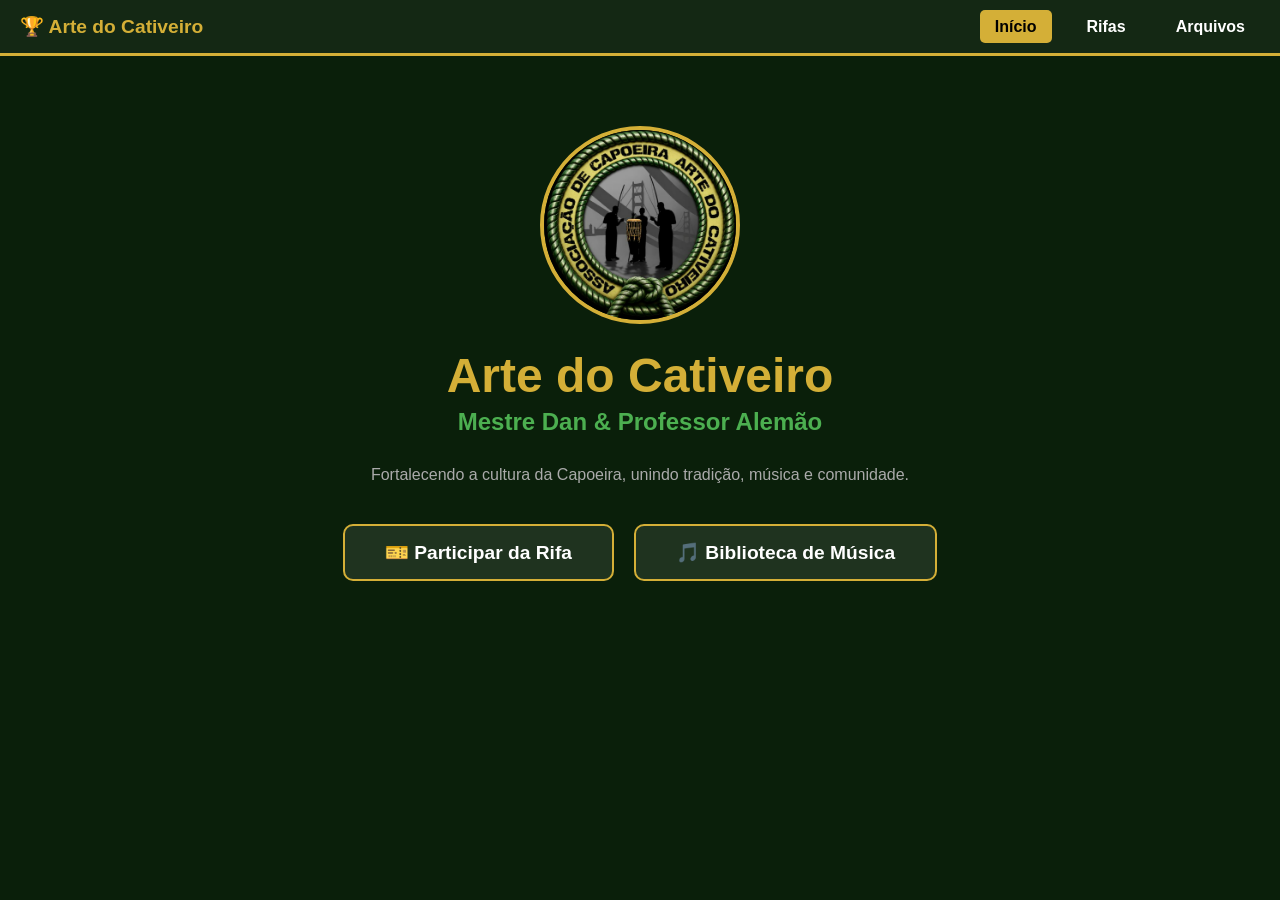
<file: index.html>
<!DOCTYPE html>
<html lang="pt-br">
<head>
    <meta charset="UTF-8">
    <meta name="viewport" content="width=device-width, initial-scale=1.0">
    <title>Arte do Cativeiro - Capoeira</title>
    <link rel="stylesheet" href="index.css">
</head>
<body>

    <nav>
        <h2>🏆 Arte do Cativeiro</h2>
        <ul>
            <li><a href="index.html" class="ativo">Início</a></li>
            <li><a href="rifas.html">Rifas</a></li>
            <li><a href="arquivos.html">Arquivos</a></li>
        </ul>
    </nav>

    <div class="container">
        <div class="hero">
            <img src="SUA_LOGO_AQUI.png" alt="Logo Arte do Cativeiro" class="logo-principal">
            <h1>Arte do Cativeiro</h1>
            <h2>Mestre Dan & Professor Alemão</h2>
            <p class="descricao">
                Fortalecendo a cultura da Capoeira, unindo tradição, música e comunidade.
            </p>

            <div class="botoes-inicio">
                <a href="rifas.html" class="btn-hero">🎫 Participar da Rifa</a>
                <a href="arquivos.html" class="btn-hero">🎵 Biblioteca de Música</a>
            </div>
        </div>
    </div>

    <script src="index.js"></script>
</body>
</html>
</file>
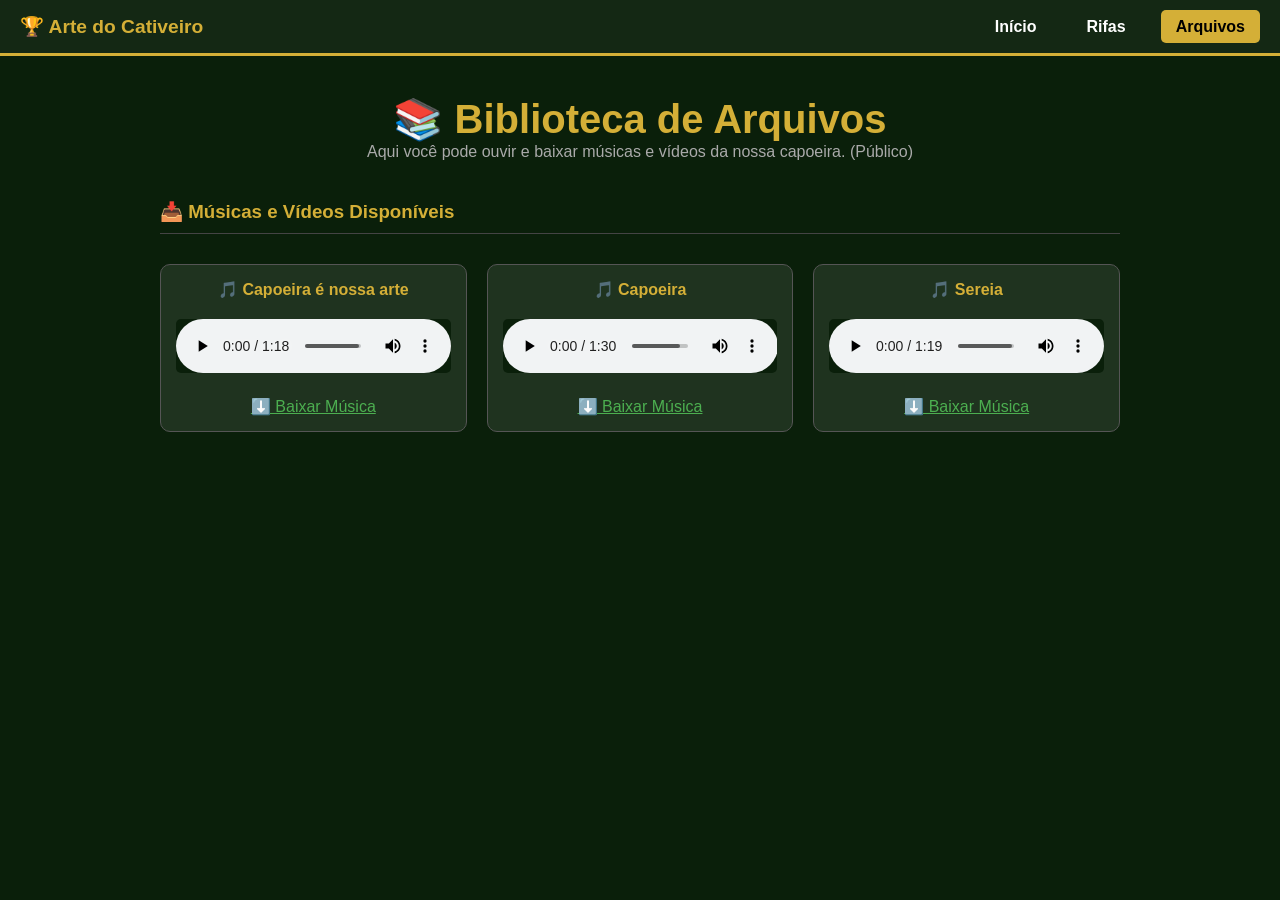
<file: arquivos.html>
<!DOCTYPE html>
<html lang="pt-br">
<head>
    <meta charset="UTF-8">
    <meta name="viewport" content="width=device-width, initial-scale=1.0">
    <title>Arquivos - Arte do Cativeiro</title>
    <link rel="stylesheet" href="arquivos.css">
</head>
<body>

    <nav>
        <h2>🏆 Arte do Cativeiro</h2>
        <ul>
            <li><a href="index.html">Início</a></li>
            <li><a href="rifas.html">Rifas</a></li>
            <li><a href="arquivos.html" class="ativo">Arquivos</a></li>
        </ul>
    </nav>

    <div class="container">
        <header class="cabecalho-arquivos">
            <h1>📚 Biblioteca de Arquivos</h1>
            <p>Aqui você pode ouvir e baixar músicas e vídeos da nossa capoeira. (Público)</p>
        </header>

        <h3 class="titulo-lista">📥 Músicas e Vídeos Disponíveis</h3>
        <div id="listaArquivos" class="lista-arquivos"></div>
    </div>

    <script src="arquivos.js"></script>
</body>
</html>
</file>
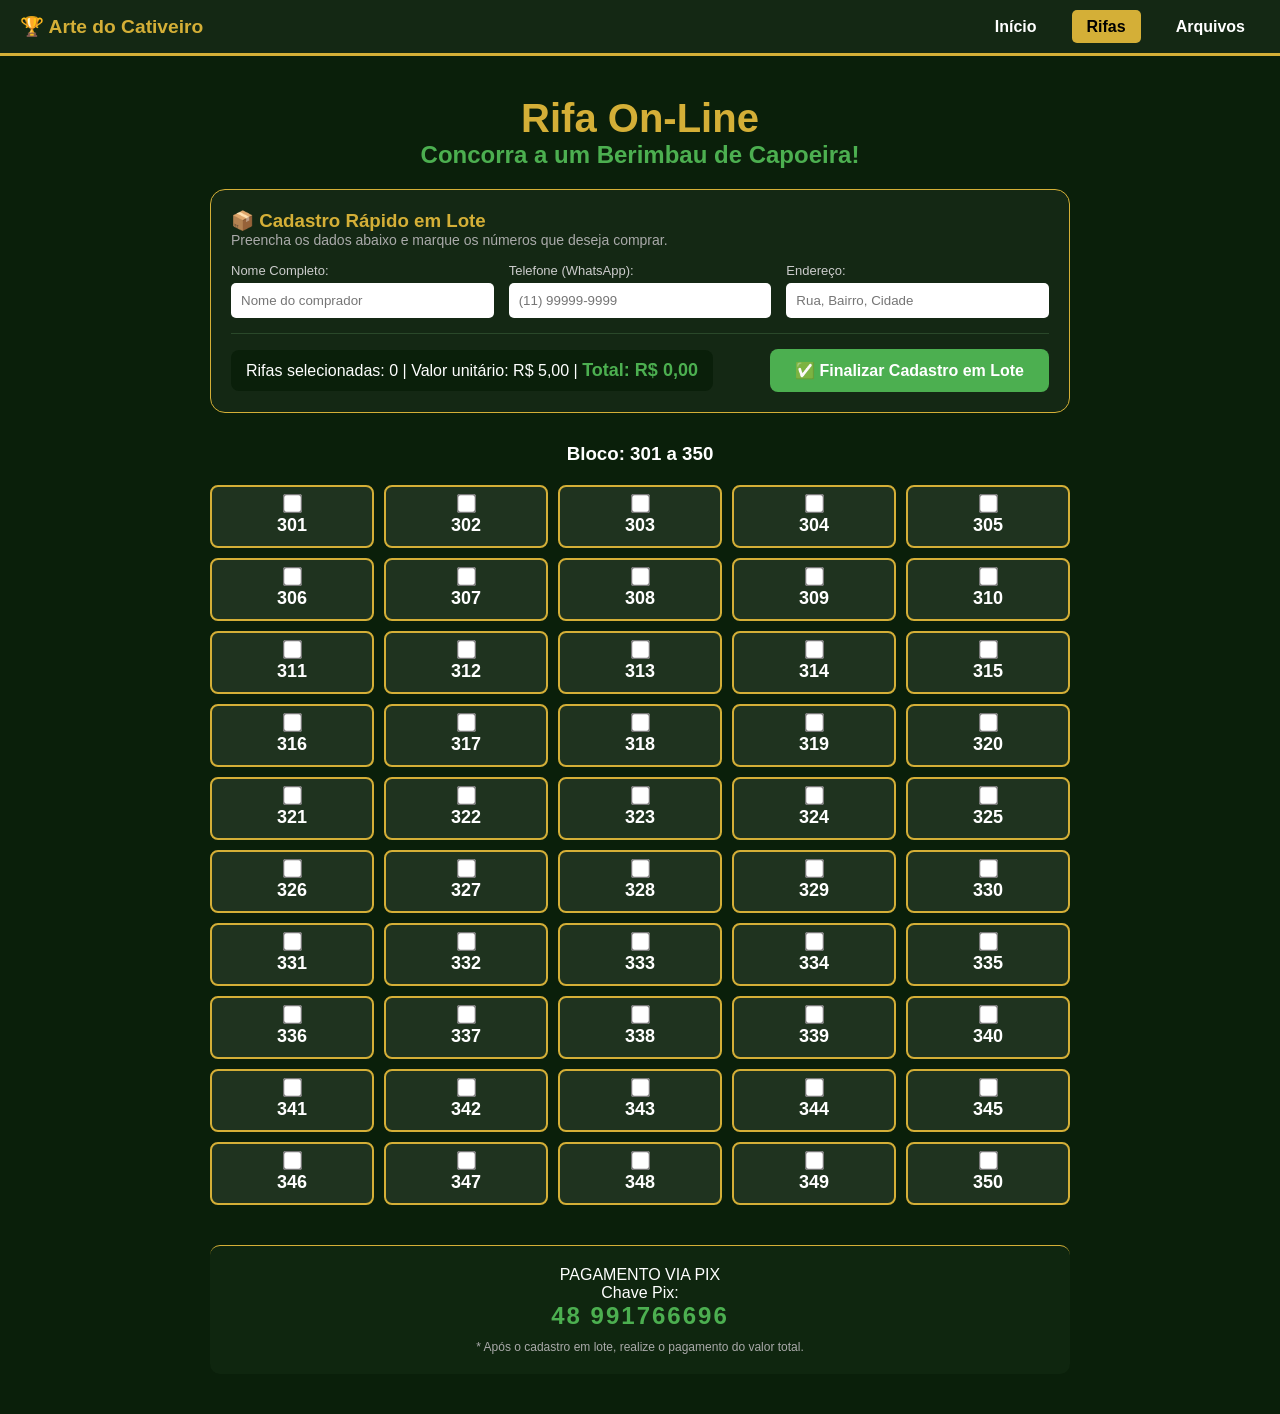
<file: rifas.html>
<!DOCTYPE html>
<html lang="pt-br">
<head>
    <meta charset="UTF-8">
    <meta name="viewport" content="width=device-width, initial-scale=1.0">
    <title>Rifa Online - Arte do Cativeiro</title>
    <link rel="stylesheet" href="rifas.css">
</head>
<body>

    <nav>
        <h2>🏆 Arte do Cativeiro</h2>
        <ul>
            <li><a href="index.html">Início</a></li>
            <li><a href="rifas.html" class="ativo">Rifas</a></li>
            <li><a href="arquivos.html">Arquivos</a></li>
        </ul>
    </nav>

    <div class="container">
        <header class="cabecalho-rifa">
            <h1>Rifa On-Line</h1>
            <h2>Concorra a um Berimbau de Capoeira!</h2>
        </header>

        <!-- ÁREA DE CADASTRO EM LOTE -->
        <div class="painel-cadastro">
            <h3>📦 Cadastro Rápido em Lote</h3>
            <p class="sub-info">Preencha os dados abaixo e marque os números que deseja comprar.</p>
            
            <form id="formLote">
                <div class="linha-cadastro">
                    <div class="campo-lote">
                        <label>Nome Completo:</label>
                        <input type="text" id="nomeLote" placeholder="Nome do comprador">
                    </div>
                    <div class="campo-lote">
                        <label>Telefone (WhatsApp):</label>
                        <input type="text" id="telefoneLote" placeholder="(11) 99999-9999">
                    </div>
                    <div class="campo-lote">
                        <label>Endereço:</label>
                        <input type="text" id="enderecoLote" placeholder="Rua, Bairro, Cidade">
                    </div>
                </div>

                <div class="linha-acao">
                    <div class="totalizador">
                        Rifas selecionadas: <span id="qtdSelecionada">0</span> 
                        | Valor unitário: R$ 5,00 
                        | <strong>Total: R$ <span id="valorTotal">0,00</span></strong>
                    </div>
                    <button type="button" class="btn-finalizar-lote" onclick="finalizarLote()">✅ Finalizar Cadastro em Lote</button>
                </div>
            </form>
        </div>

        <!-- GRID DE NÚMEROS -->
        <h3 class="titulo-bloco">Bloco: 301 a 350</h3>
        <div class="numeros-grid" id="gridNumeros"></div>

        <div class="footer-pix">
            <p>PAGAMENTO VIA PIX</p>
            <p>Chave Pix:</p>
            <div class="chave-pix">48 991766696</div>
            <p class="obs-pix">* Após o cadastro em lote, realize o pagamento do valor total.</p>
        </div>
    </div>

    <!-- MODAL EDIÇÃO INDIVIDUAL -->
    <div id="modalVenda" class="modal">
        <div class="modal-content">
            <h2>Editar Número <span id="numeroSelecionadoDisplay">---</span></h2>
            <form id="formVenda">
                <div class="form-group">
                    <label>Nome:</label>
                    <input type="text" id="nome" required>
                </div>
                <div class="form-group">
                    <label>Telefone:</label>
                    <input type="text" id="telefone" required>
                </div>
                <div class="form-group">
                    <label>Endereço:</label>
                    <input type="text" id="endereco" required>
                </div>
                <div class="btn-container-modal">
                    <button type="button" class="btn-editar" onclick="salvarVenda(true)">✏️ Atualizar</button>
                    <button type="button" class="btn-excluir" onclick="excluirVenda()">🗑️ Excluir</button>
                    <button type="button" class="btn-cancelar" onclick="fecharModal()">Fechar</button>
                </div>
            </form>
        </div>
    </div>

    <script src="rifas.js"></script>
</body>
</html>
</file>
<file: index.css>
* { margin: 0; padding: 0; box-sizing: border-box; }
body {
    font-family: 'Segoe UI', sans-serif;
    background-color: #0a1f0a;
    color: #ffffff;
    min-height: 100vh;
    display: flex;
    flex-direction: column;
}

nav {
    background-color: #142814;
    border-bottom: 3px solid #d4af37;
    padding: 15px 20px;
    display: flex;
    justify-content: space-between;
    align-items: center;
}
nav h2 { color: #d4af37; font-size: 1.2rem; }
nav ul { list-style: none; display: flex; gap: 20px; }
nav ul li a {
    color: #ffffff;
    text-decoration: none;
    font-weight: bold;
    padding: 8px 15px;
    border-radius: 5px;
    transition: 0.3s;
}
nav ul li a:hover, nav ul li a.ativo {
    background-color: #d4af37;
    color: #000;
}

.container {
    flex: 1;
    max-width: 1000px;
    margin: 0 auto;
    padding: 40px 20px;
    width: 100%;
}
.hero { text-align: center; padding: 30px 0; }
.logo-principal {
    width: 200px;
    border-radius: 50%;
    border: 4px solid #d4af37;
    margin-bottom: 20px;
}
.hero h1 { color: #d4af37; font-size: 3rem; margin-bottom: 5px; }
.hero h2 { color: #4caf50; font-size: 1.5rem; margin-bottom: 30px; }
.descricao { color: #aaa; margin-bottom: 40px; max-width: 600px; margin-left: auto; margin-right: auto; }

.botoes-inicio {
    display: flex;
    flex-wrap: wrap;
    justify-content: center;
    gap: 20px;
}
.btn-hero {
    background-color: #1f331f;
    color: #fff;
    border: 2px solid #d4af37;
    padding: 15px 40px;
    border-radius: 10px;
    text-decoration: none;
    font-weight: bold;
    font-size: 1.2rem;
    transition: 0.3s;
}
.btn-hero:hover {
    background-color: #d4af37;
    color: #000;
    transform: scale(1.05);
}

@media (max-width: 600px) {
    nav { flex-direction: column; gap: 15px; align-items: center; }
    nav ul { flex-direction: column; align-items: center; gap: 10px; }
}
</file>
<file: arquivos.css>
* { margin: 0; padding: 0; box-sizing: border-box; }
body {
    font-family: 'Segoe UI', sans-serif;
    background-color: #0a1f0a;
    color: #ffffff;
    min-height: 100vh;
    display: flex;
    flex-direction: column;
}

nav {
    background-color: #142814;
    border-bottom: 3px solid #d4af37;
    padding: 15px 20px;
    display: flex;
    justify-content: space-between;
    align-items: center;
}
nav h2 { color: #d4af37; font-size: 1.2rem; }
nav ul { list-style: none; display: flex; gap: 20px; }
nav ul li a {
    color: #ffffff;
    text-decoration: none;
    font-weight: bold;
    padding: 8px 15px;
    border-radius: 5px;
    transition: 0.3s;
}
nav ul li a:hover, nav ul li a.ativo {
    background-color: #d4af37;
    color: #000;
}

.container {
    flex: 1;
    max-width: 1000px;
    margin: 0 auto;
    padding: 40px 20px;
    width: 100%;
}

.cabecalho-arquivos { text-align: center; margin-bottom: 40px; }
.cabecalho-arquivos h1 { color: #d4af37; font-size: 2.5rem; }
.cabecalho-arquivos p { color: #aaa; }

.titulo-lista { color: #d4af37; border-bottom: 1px solid #444; padding-bottom: 10px; margin-top: 30px; }

.lista-arquivos {
    display: grid;
    grid-template-columns: repeat(auto-fill, minmax(300px, 1fr));
    gap: 20px;
    margin-top: 30px;
}

.card-arquivo {
    background-color: #1f331f;
    border: 1px solid #555;
    border-radius: 10px;
    padding: 15px;
    text-align: center;
}

.card-arquivo h4 {
    margin-bottom: 10px;
    color: #d4af37;
    word-break: break-word;
}

.player-audio {
    width: 100%;
    margin-top: 10px;
    background: #0a1f0a;
    border-radius: 5px;
}

.card-arquivo a {
    display: inline-block;
    margin-top: 10px;
    color: #4caf50;
    text-decoration: underline;
}

@media (max-width: 600px) {
    nav { flex-direction: column; gap: 15px; align-items: center; }
    nav ul { flex-direction: column; align-items: center; gap: 10px; }
}
</file>
<file: rifas.css>
* { margin: 0; padding: 0; box-sizing: border-box; }
body {
    font-family: 'Segoe UI', sans-serif;
    background-color: #0a1f0a;
    color: #ffffff;
    min-height: 100vh;
    display: flex;
    flex-direction: column;
}

nav {
    background-color: #142814;
    border-bottom: 3px solid #d4af37;
    padding: 15px 20px;
    display: flex;
    justify-content: space-between;
    align-items: center;
}
nav h2 { color: #d4af37; font-size: 1.2rem; }
nav ul { list-style: none; display: flex; gap: 20px; }
nav ul li a {
    color: #ffffff;
    text-decoration: none;
    font-weight: bold;
    padding: 8px 15px;
    border-radius: 5px;
    transition: 0.3s;
}
nav ul li a:hover, nav ul li a.ativo {
    background-color: #d4af37;
    color: #000;
}

.container {
    flex: 1;
    max-width: 900px;
    margin: 0 auto;
    padding: 40px 20px;
    width: 100%;
}

.cabecalho-rifa { text-align: center; margin-bottom: 20px; }
.cabecalho-rifa h1 { color: #d4af37; font-size: 2.5rem; }
.cabecalho-rifa h2 { color: #4caf50; }

.painel-cadastro {
    background-color: #142814;
    border: 1px solid #d4af37;
    border-radius: 15px;
    padding: 20px;
    margin-bottom: 30px;
    text-align: left;
}
.painel-cadastro h3 { color: #d4af37; margin-top: 0; }
.sub-info { font-size: 14px; color: #aaa; margin-bottom: 15px; }

.linha-cadastro {
    display: flex; flex-wrap: wrap; gap: 15px; margin-bottom: 15px;
}
.campo-lote { flex: 1; min-width: 200px; }
.campo-lote label { display: block; margin-bottom: 5px; font-size: 13px; color: #ccc; }
.campo-lote input {
    width: 100%; padding: 10px; border-radius: 5px; border: none; box-sizing: border-box;
}

.linha-acao {
    display: flex; flex-wrap: wrap; align-items: center; justify-content: space-between;
    gap: 15px; border-top: 1px solid #2a482a; padding-top: 15px;
}
.totalizador {
    font-size: 16px; background: #0a1f0a; padding: 10px 15px; border-radius: 8px;
}
.totalizador strong { color: #4caf50; font-size: 18px; }
.btn-finalizar-lote {
    background-color: #4caf50; color: white; border: none; padding: 12px 25px;
    border-radius: 8px; font-weight: bold; font-size: 16px; cursor: pointer; transition: 0.2s;
}
.btn-finalizar-lote:hover { background-color: #388E3C; }

.titulo-bloco { text-align: center; margin: 20px 0; }

.numeros-grid {
    display: grid; grid-template-columns: repeat(5, 1fr); gap: 10px; margin: 20px 0;
}
.numero-item {
    background-color: #1f331f; border: 2px solid #d4af37; border-radius: 8px;
    padding: 10px 0; display: flex; flex-direction: column; align-items: center;
}
.numero-item.vendido { background-color: #1a5c1a; border-color: #00ff00; color: #00ff00; opacity: 0.8; }
.numero-item label { cursor: pointer; width: 100%; text-align: center; display: flex; flex-direction: column; align-items: center; }
.numero-item input[type="checkbox"] { transform: scale(1.5); margin-bottom: 5px; cursor: pointer; }
.numero-item input[type="checkbox"]:disabled { cursor: not-allowed; opacity: 0.3; }
.numero-span { font-size: 18px; font-weight: bold; }

.footer-pix {
    margin-top: 40px; padding: 20px; border-top: 1px solid #d4af37;
    background-color: #0f260f; border-radius: 10px; text-align: center;
}
.chave-pix { font-size: 24px; font-weight: bold; color: #4caf50; letter-spacing: 2px; word-break: break-all; }
.obs-pix { font-size: 12px; margin-top: 10px; color: #aaa; }

.modal {
    display: none; position: fixed; top: 0; left: 0; width: 100%; height: 100%;
    background-color: rgba(0, 0, 0, 0.85); justify-content: center; align-items: center; z-index: 1000;
}
.modal-content {
    background-color: #1a2e1a; padding: 30px; border-radius: 15px; border: 2px solid #d4af37;
    width: 90%; max-width: 400px; text-align: left;
}
.modal-content h2 { text-align: center; color: #d4af37; margin-top: 0; }
.form-group { margin-bottom: 15px; }
.form-group label { display: block; margin-bottom: 5px; font-weight: bold; color: #ccc; }
.form-group input { width: 100%; padding: 10px; border-radius: 5px; border: none; box-sizing: border-box; font-size: 14px; }
.btn-container-modal { display: flex; gap: 10px; flex-wrap: wrap; margin-top: 20px; }
.btn-container-modal button { 
    padding: 10px; border: none; border-radius: 5px; cursor: pointer; font-weight: bold; flex-grow: 1; 
}
.btn-editar { background-color: #2196F3; color: #fff; }
.btn-excluir { background-color: #f44336; color: #fff; }
.btn-cancelar { background-color: #555; color: #fff; }

@media (max-width: 600px) {
    nav { flex-direction: column; gap: 15px; align-items: center; }
    nav ul { flex-direction: column; align-items: center; gap: 10px; }
}
</file>
